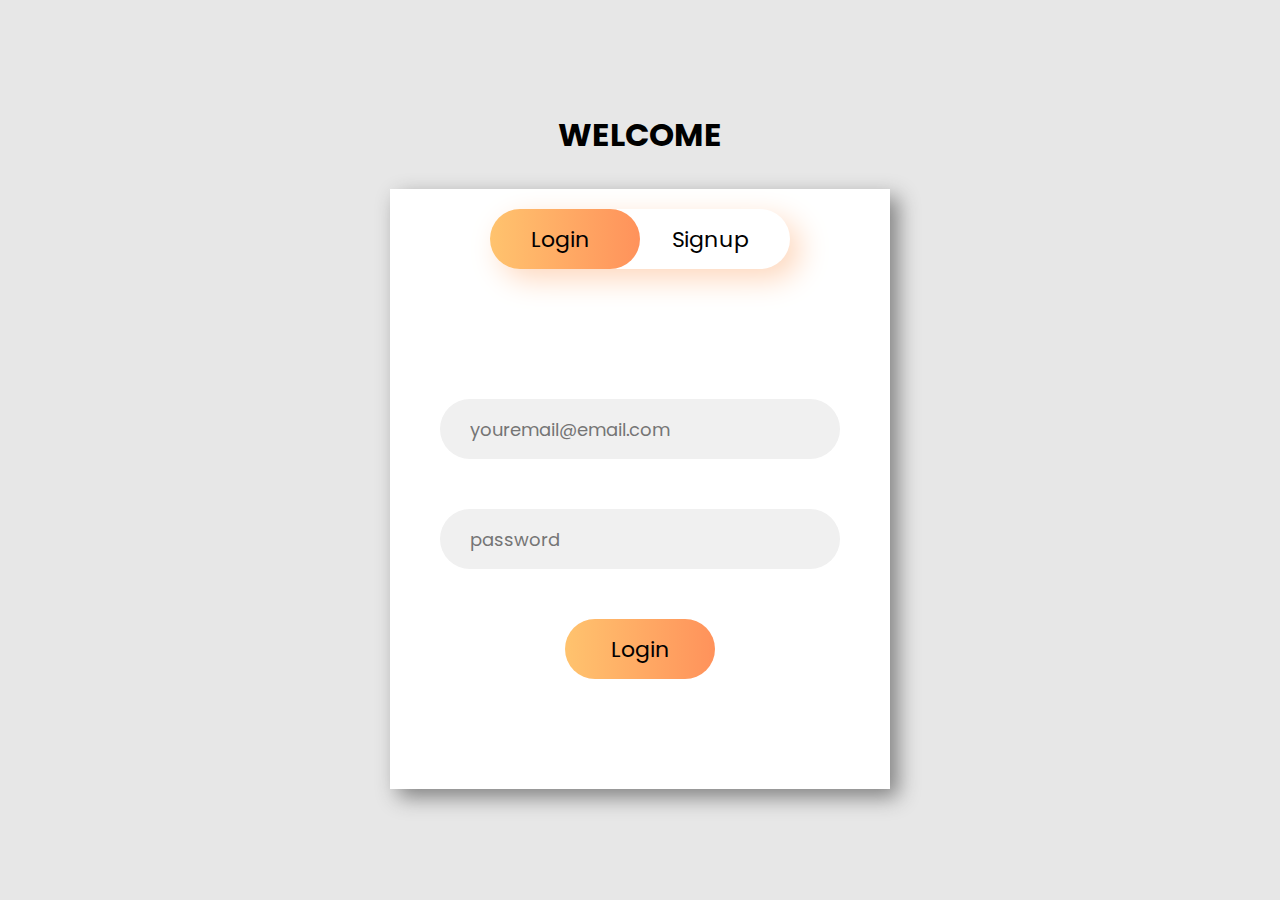
<file: index.html>
<!DOCTYPE html>
<html lang="en">
<head>
    <meta charset="UTF-8">
    <meta name="viewport"
          content="width=device-width, 
                         initial-scale=1.0">
    <title></title>
    <h1>WELCOME</h1>
    <link rel="stylesheet"
          href="style1.css">
</head>
 
<body>
    
 
    
    <div class="container">
 
      
        <div class="slider"></div>
        <div class="btn">
            <button class="login">Login</button>
            <button class="signup">Signup</button>
        </div>
 
       
        <div class="form-section">
 
           
            <div class="login-box">
                <input type="email"
                       class="email ele"
                       placeholder="youremail@email.com">
                <input type="password"
                       class="password ele"
                       placeholder="password">
                <button class="clkbtn">Login</button>
            </div>
 
            
            <div class="signup-box">
                <input type="text"
                       class="name ele"
                       placeholder="Enter your name">
                <input type="email"
                       class="email ele"
                       placeholder="youremail@email.com">
                <input type="password"
                       class="password ele"
                       placeholder="password">
                <input type="password"
                       class="password ele"
                       placeholder="Confirm password">
                <button class="clkbtn">Signup</button>
            </div>
        </div>
    </div>
    <script src="script.js"></script>
</body>
</html>
</file>
<file: style1.css>
@import url(
"https://fonts.googleapis.com/css2?family=Poppins:ital,wght@0,100;0,200;0,300;0,400;0,500;0,600;0,700;0,800;0,900;1,100;1,200;1,300;1,400;1,500;1,600;1,700;1,800;1,900&display=swap");
 
* {
    margin: 0;
    padding: 0;
    box-sizing: border-box;
    font-family: "Poppins", sans-serif;
}
 
body {
    height: 100vh;
    width: 100vw;
    display: flex;
    justify-content: center;
    align-items: center;
    flex-direction: column;
    gap: 30px;
    background-color: rgb(231, 231, 231);
}
 

.heading {
    color: green;
}
 
.title {
    font-weight: 400;
    letter-spacing: 1.5px;
}
 
.container {
    height: 600px;
    width: 500px;
    background-color: white;
    box-shadow: 8px 8px 20px rgb(128, 128, 128);
    position: relative;
    overflow: hidden;
}
 
.btn {
    height: 60px;
    width: 300px;
    margin: 20px auto;
    box-shadow: 10px 10px 30px rgb(254, 215, 188);
    border-radius: 50px;
    display: flex;
    justify-content: space-around;
    align-items: center;
}
 
.login,
.signup {
    font-size: 22px;
    border: none;
    outline: none;
    background-color: transparent;
    position: relative;
    cursor: pointer;
}
 
.slider {
    height: 60px;
    width: 150px;
    border-radius: 50px;
    background-image: linear-gradient(to right,
            rgb(255, 195, 110),
            rgb(255, 146, 91));
    position: absolute;
    top: 20px;
    left: 100px;
    transition: all 0.5s ease-in-out;
}
 
.moveslider {
    left: 250px;
}
 
.form-section {
    height: 500px;
    width: 1000px;
    padding: 20px 0;
    display: flex;
    position: relative;
    transition: all 0.5s ease-in-out;
    left: 0px;
}
 
.form-section-move {
    left: -500px;
}
 
.login-box,
.signup-box {
    height: 100%;
    width: 500px;
    display: flex;
    flex-direction: column;
    align-items: center;
    justify-content: center;
    padding: 0px 40px;
}
 
.login-box {
    gap: 50px;
}
 
.signup-box {
    gap: 30px;
}
 
.ele {
    height: 60px;
    width: 400px;
    outline: none;
    border: none;
    color: rgb(77, 77, 77);
    background-color: rgb(240, 240, 240);
    border-radius: 50px;
    padding-left: 30px;
    font-size: 18px;
}
 
.clkbtn {
    height: 60px;
    width: 150px;
    border-radius: 50px;
    background-image: linear-gradient(to right,
            rgb(255, 195, 110),
            rgb(255, 146, 91));
    font-size: 22px;
    border: none;
    cursor: pointer;
}
 

 
@media screen and (max-width: 650px) {
    .container {
        height: 600px;
        width: 300px;
    }
 
    .title {
        font-size: 15px;
    }
 
    .btn {
        height: 50px;
        width: 200px;
        margin: 20px auto;
    }
 
    .login,
    .signup {
        font-size: 19px;
    }
 
    .slider {
        height: 50px;
        width: 100px;
        left: 50px;
    }
 
    .moveslider {
        left: 150px;
    }
 
    .form-section {
        height: 500px;
        width: 600px;
    }
 
    .form-section-move {
        left: -300px;
    }
 
    .login-box,
    .signup-box {
        height: 100%;
        width: 300px;
    }
 
    .ele {
        height: 50px;
        width: 250px;
        font-size: 15px;
    }
 
    .clkbtn {
        height: 50px;
        width: 130px;
        font-size: 19px;
    }
}
 
@media screen and (max-width: 320px) {
    .container {
        height: 600px;
        width: 250px;
    }
 
    .heading {
        font-size: 30px;
    }
 
    .title {
        font-size: 10px;
    }
 
    .btn {
        height: 50px;
        width: 200px;
        margin: 20px auto;
    }
 
    .login,
    .signup {
        font-size: 19px;
    }
 
    .slider {
        height: 50px;
        width: 100px;
        left: 27px;
    }
 
    .moveslider {
        left: 127px;
    }
 
    .form-section {
        height: 500px;
        width: 500px;
    }
 
    .form-section-move {
        left: -250px;
    }
 
    .login-box,
    .signup-box {
        height: 100%;
        width: 250px;
    }
 
    .ele {
        height: 50px;
        width: 220px;
        font-size: 15px;
    }
 
    .clkbtn {
        height: 50px;
        width: 130px;
        font-size: 19px;
    }
 }
</file>
